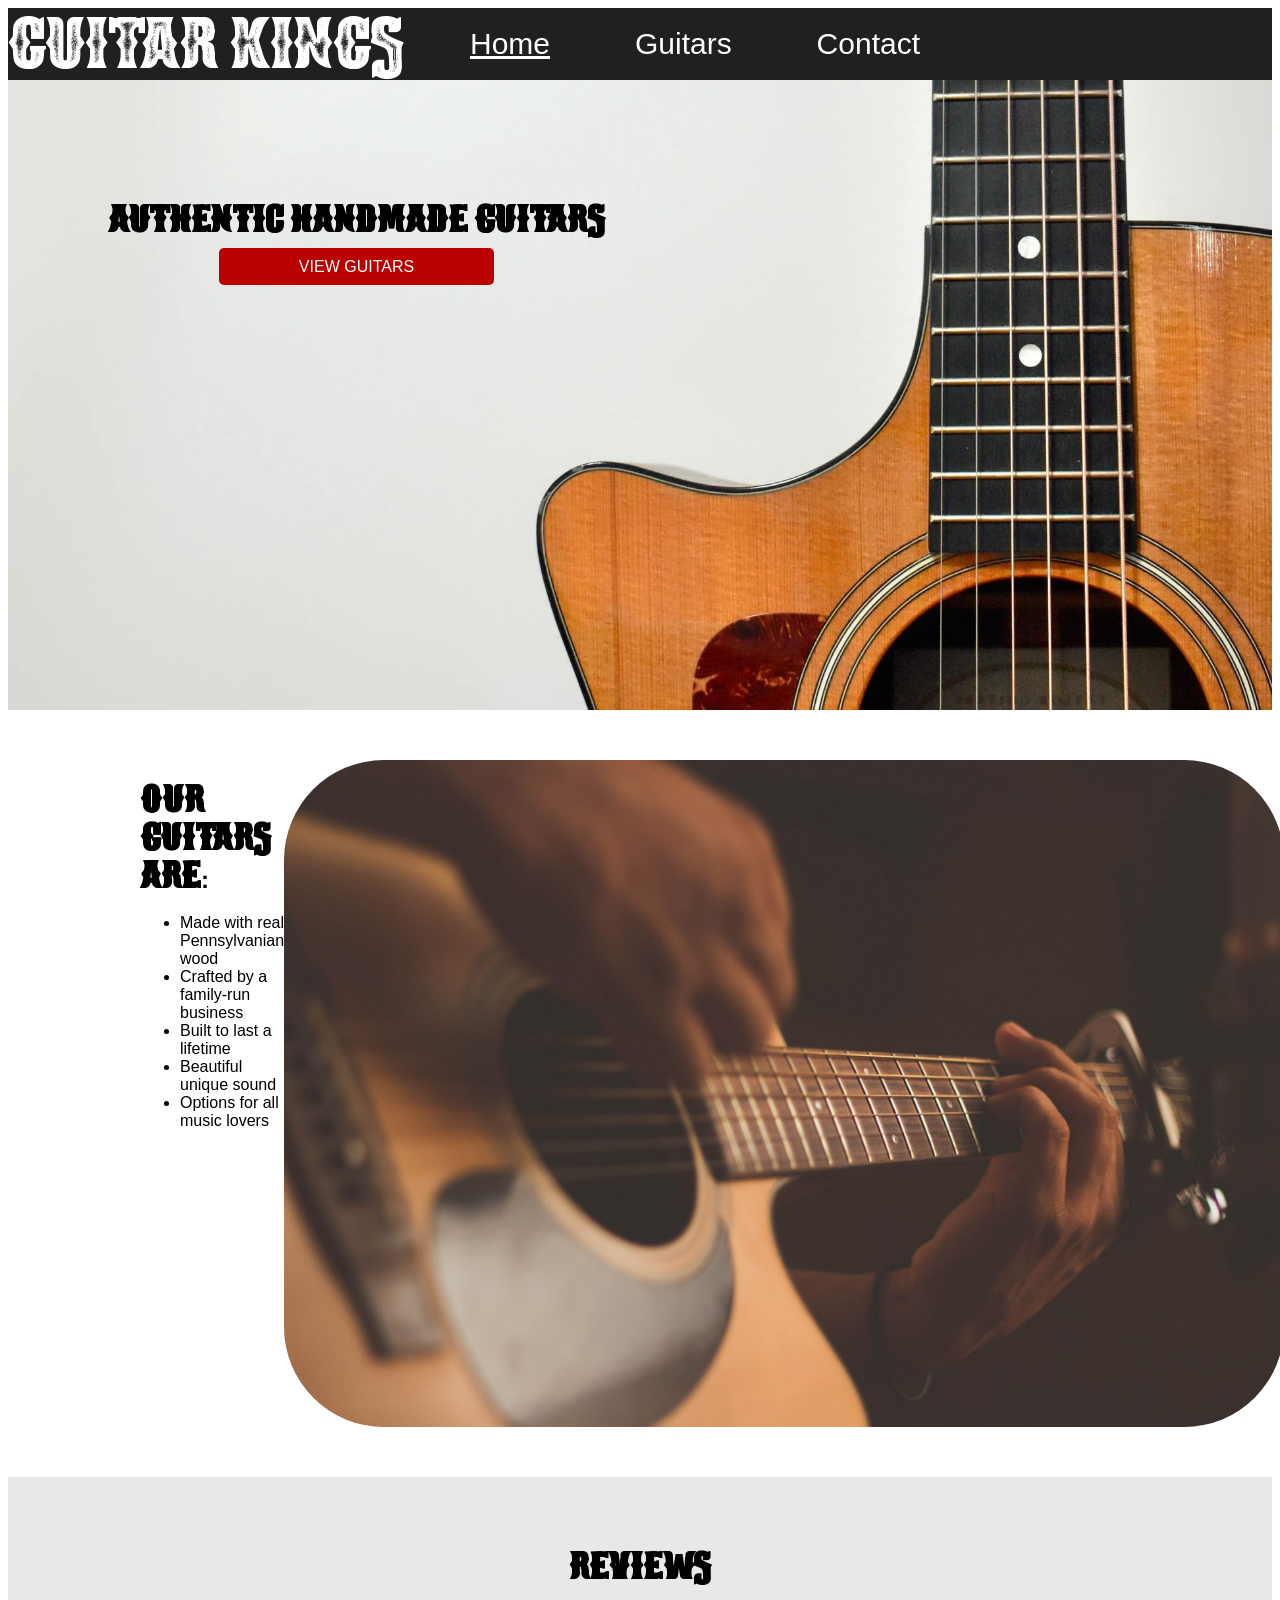
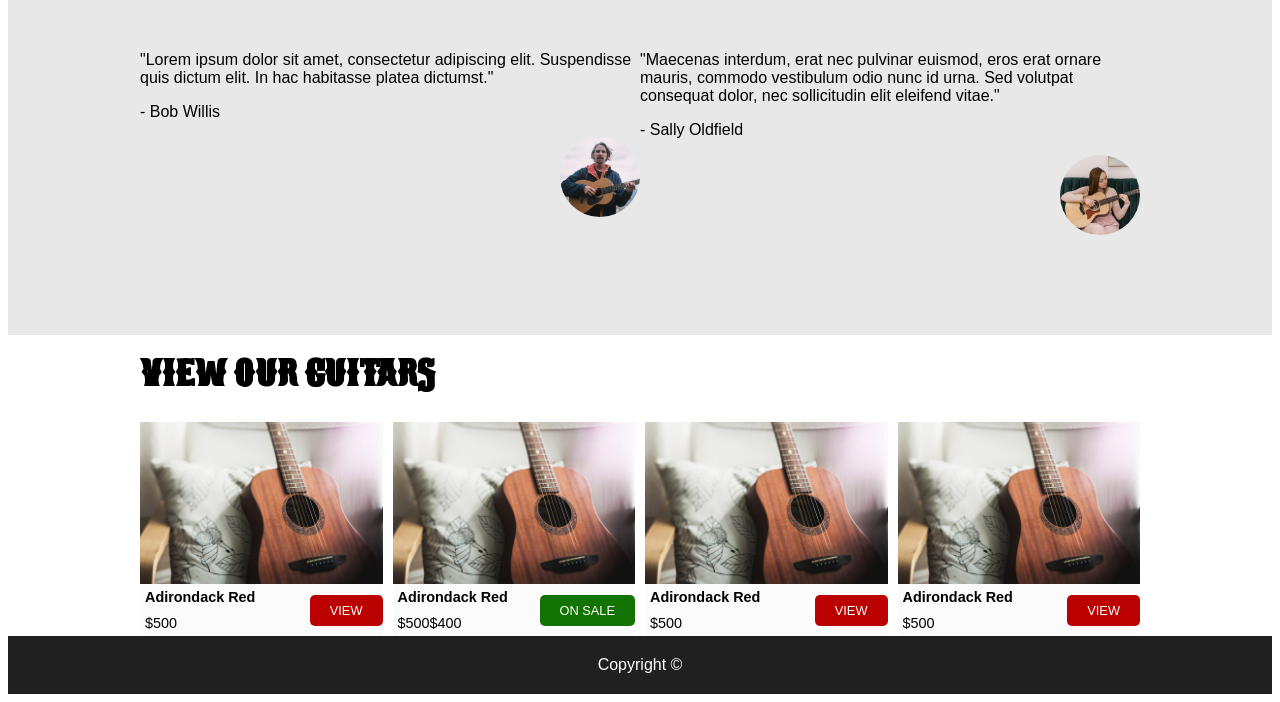
<file: index.html>
<!DOCTYPE html>
<html lang="en">
  <head>
    <meta charset="UTF-8" />
    <meta name="viewport" content="width=device-width, initial-scale=1.0" />
    <meta
      name="description"
      content="Get real authentic, hand-crafted guitars from Guitar Kings"
    />
    <title>Guitar Kings | Home</title>
    <link href="../css/style.css" rel="stylesheet" />
  </head>
  <body>
    <header>
      <a class="logo" href="index.html">Guitar Kings</a>
      <nav>
        <ul>
          <li>
            <a href="index.html"><span class="underline">Home</span></a>
          </li>
          <li><a href="guitars.html">Guitars</a></li>
          <li><a href="contact.html">Contact</a></li>
        </ul>
      </nav>
    </header>
    <section class="autenticIMG">
      <div class="welcome_content">
        <h1>Authentic Handmade Guitars</h1>
        <a href="guitars.html" class="cta">View Guitars</a>
      </div>
    </section>
    <main>
      <section class="selling-points">
        <div>
          <h2>Our Guitars Are:</h2>
          <ul>
            <li>Made with real Pennsylvanian wood</li>
            <li>Crafted by a family-run business</li>
            <li>Built to last a lifetime</li>
            <li>Beautiful unique sound</li>
            <li>Options for all music lovers</li>
          </ul>
        </div>
        <img
          src="images/home-info.jpg"
          alt="Hand strumming guitar"
          class="selling-points_image"
        />
      </section>
      <section class="reviews">
        <h2>Reviews</h2>
        <div class="review_section">
          <div>
            <p>
              "Lorem ipsum dolor sit amet, consectetur adipiscing elit.
              Suspendisse quis dictum elit. In hac habitasse platea dictumst."
            </p>
            <span class="reviews_name"><p>- Bob Willis</p></span>
            <img
              src="images/review-bio.jpg"
              alt="Profile picture of Bob Willis"
              class="review_portrait"
            />
          </div>
          <div>
            <p>
              "Maecenas interdum, erat nec pulvinar euismod, eros erat ornare
              mauris, commodo vestibulum odio nunc id urna. Sed volutpat
              consequat dolor, nec sollicitudin elit eleifend vitae."
            </p>
            <span class="reviews_name"><p>- Sally Oldfield</p></span>
            <img
              src="images/review-bio2.jpg"
              alt="Profile picture of Bob Willis"
              class="review_portrait"
            />
          </div>
        </div>
      </section>
      <section class="featured">
        <h2>View Our Guitars</h2>
        <div class="products">
          <img src="images/product.jpg" alt="Adirondack Red" />
          <h3>Adirondack Red</h3>
          <p>$500</p>
          <a href="/products/adirondack-red.html" class="cta-home-red">View</a>
        </div>
        <div class="products">
          <img src="images/product.jpg" alt="Adirondack Red" />
          <h3>Adirondack Red</h3>
          <p><span>$500</span>$400</p>
          <a href="/products/adirondack-red.html" class="cta-home-sale"
            >On sale</a
          >
        </div>
        <div class="products">
          <img src="images/product.jpg" alt="Adirondack Red" />
          <h3>Adirondack Red</h3>
          <p>$500</p>
          <a href="/products/adirondack-red.html" class="cta-home-red">View</a>
        </div>
        <div class="products">
          <img src="images/product.jpg" alt="Adirondack Red" />
          <h3>Adirondack Red</h3>
          <p>$500</p>
          <a href="/products/adirondack-red.html" class="cta-home-red">View</a>
        </div>
      </section>
    </main>
    <footer>Copyright &copy;</footer>
  </body>
</html>
</file>
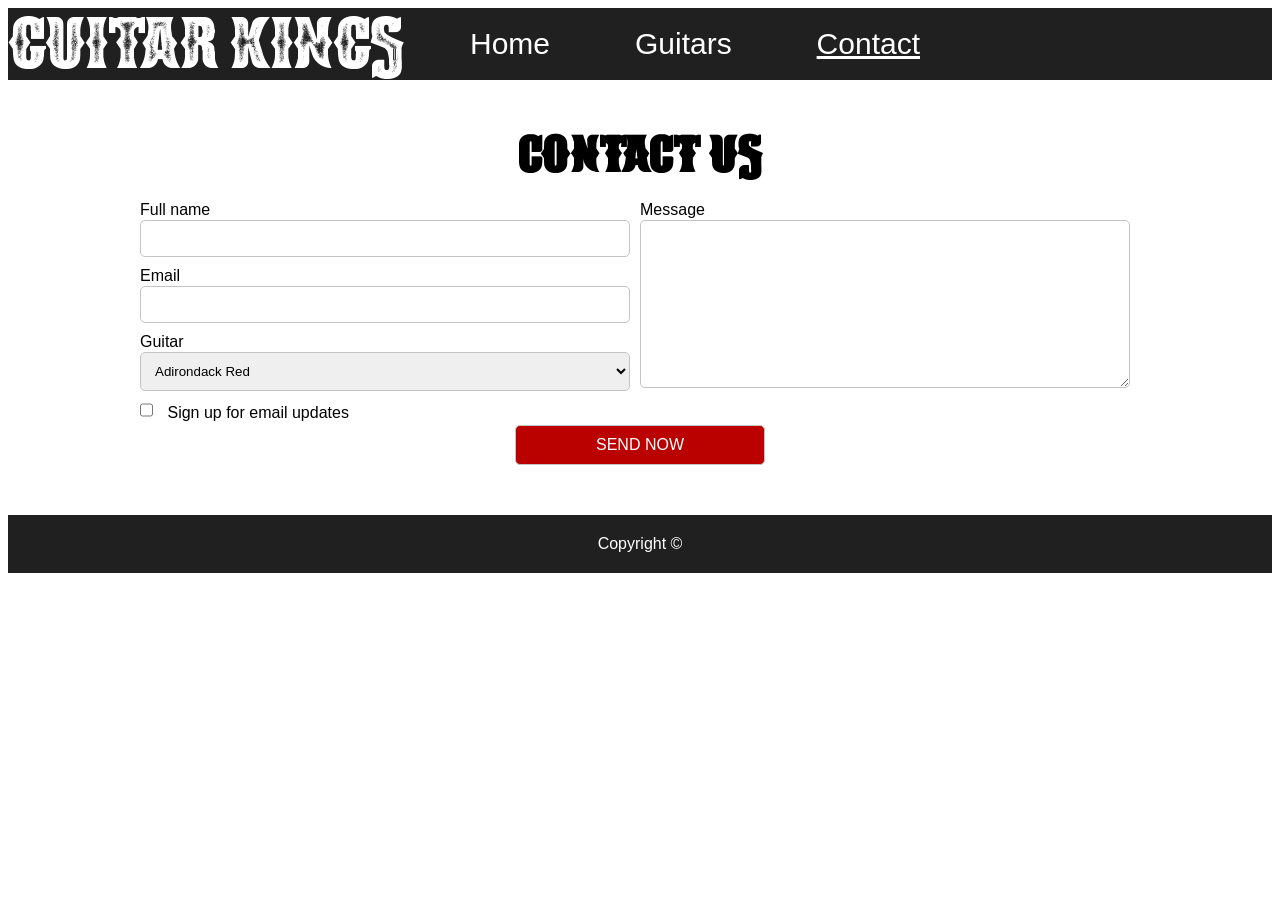
<file: contact.html>
<!DOCTYPE html>
<html lang="en">
  <head>
    <meta charset="UTF-8" />
    <meta name="viewport" content="width=device-width, initial-scale=1.0" />
    <title>Document</title>
    <link href="../css/style.css" rel="stylesheet" />
  </head>
  <body>
    <header>
      <a class="logo" href="index.html">Guitar Kings</a>
      <nav>
        <ul>
          <li><a href="index.html">Home</a></li>
          <li><a href="guitars.html">Guitars</a></li>
          <li>
            <a href="contact.html"><span class="underline">Contact</span></a>
          </li>
        </ul>
      </nav>
    </header>
    <main class="contact">
      <h1>Contact Us</h1>
      <form method="POST">
        <div class="form_wrap">
          <section>
            <label for="name">Full name</label>
            <input type="text" id="name" name="name" />
            <lable for="Email">Email</lable>
            <input type="Email" id="Email" name="Email" />
            <label for="guitar">Guitar</label>
            <select id="guitar" name="Guitar">
              <option value="Adirondack Red">Adirondack Red</option>
              <option value="Adirondack Blue">Adirondack Blue</option>
              <option value="Adirondack Green">Adirondack Green</option>
            </select>
            <div>
              <input type="checkbox" id="email-updates" name="email-updates" />
              <label for="email-updates">Sign up for email updates</label>
            </div>
          </section>
          <section>
            <label for="message">Message</label>
            <textarea id="message" ="name" ="message"></textarea>
          </section>
        </div>
        <input type="submit" value="Send Now" class="cta" />
      </form>
    </main>
    <footer>Copyright &copy;</footer>
  </body>
</html>
</file>
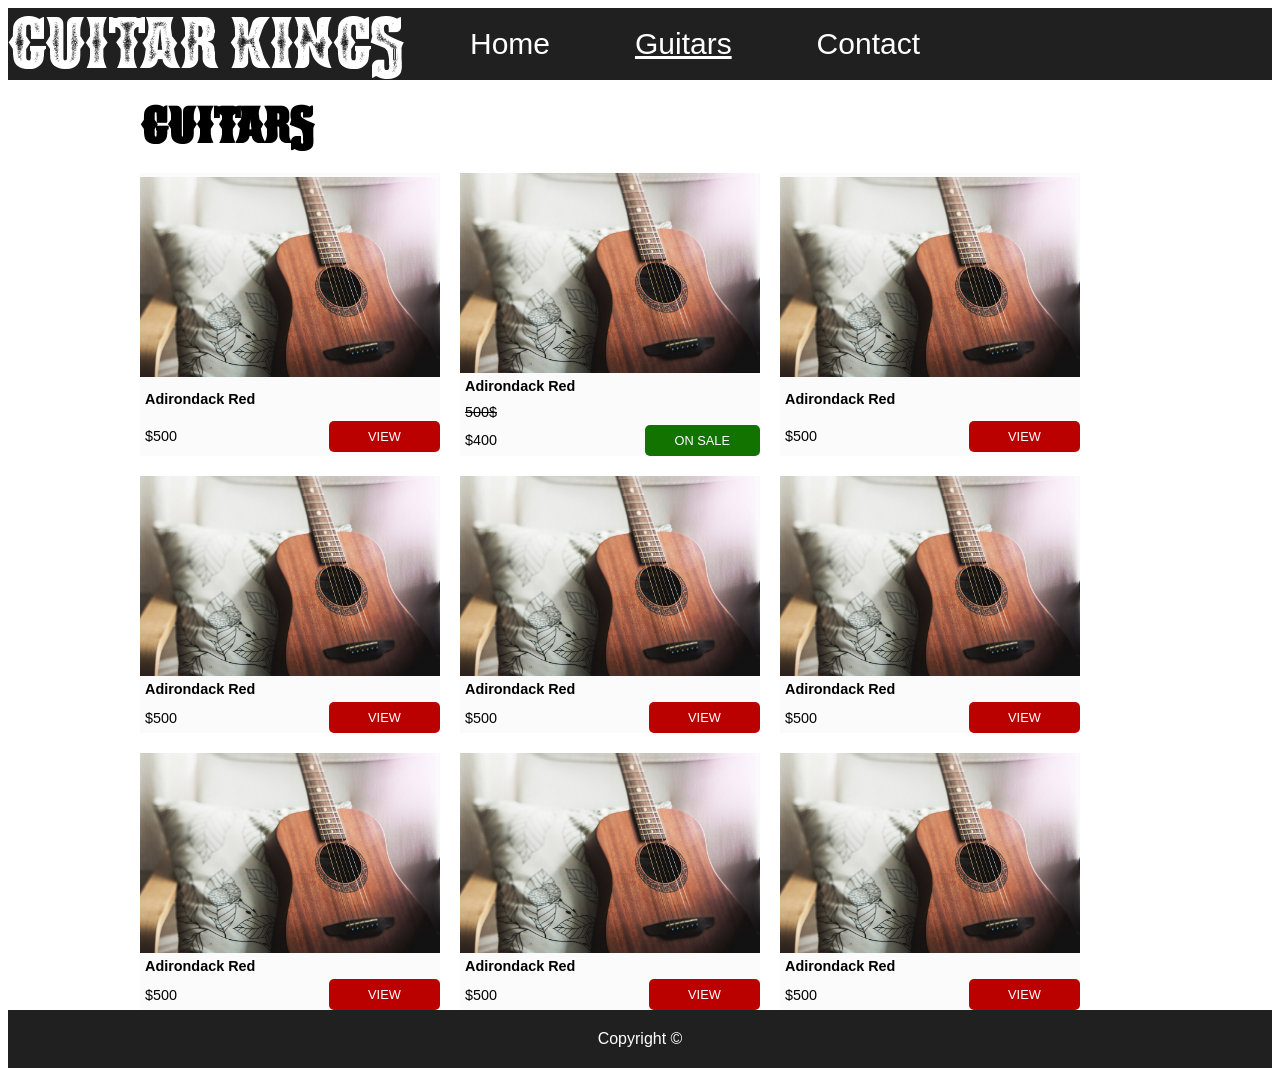
<file: guitars.html>
<!DOCTYPE html>
<html lang="en">
  <head>
    <meta charset="UTF-8" />
    <meta name="viewport" content="width=device-width, initial-scale=1.0" />
    <title>Document</title>
    <link href="../css/style.css" rel="stylesheet" />
  </head>
  <body>
    <header>
      <a class="logo" href="index.html">Guitar Kings</a>
      <nav>
        <ul>
          <li><a href="index.html">Home</a></li>
          <li>
            <a href="guitars.html"><span class="underline">Guitars</span></a>
          </li>
          <li><a href="contact.html">Contact</a></li>
        </ul>
      </nav>
    </header>
    <main class="guitars">
      <h1>Guitars</h1>
      <section class="product-list">
        <div class="products">
          <img src="images/product.jpg" alt="Adirondack Red" />
          <h2>Adirondack Red</h2>
          <p>$500</p>
          <a href="/products/adirondack-red.html" class="cta-button-red"
            >View</a
          >
        </div>
        <div class="products">
          <img src="images/product.jpg" alt="Adirondack Red" />
          <h2>Adirondack Red</h2>
          <p class="old-price">500$</p>
          <p>$400</p>
          <a href="/products/adirondack-red.html" class="cta-button-green"
            >On sale</a
          >
        </div>
        <div class="products">
          <img src="images/product.jpg" alt="Adirondack Red" />
          <h2>Adirondack Red</h2>
          <p>$500</p>
          <a href="/products/adirondack-red.html" class="cta-button-red"
            >View</a
          >
        </div>
        <div class="products">
          <img src="images/product.jpg" alt="Adirondack Red" />
          <h2>Adirondack Red</h2>
          <p>$500</p>
          <a href="/products/adirondack-red.html" class="cta-button-red"
            >View</a
          >
        </div>
        <div class="products">
          <img src="images/product.jpg" alt="Adirondack Red" />
          <h2>Adirondack Red</h2>
          <p>$500</p>
          <a href="/products/adirondack-red.html" class="cta-button-red"
            >View</a
          >
        </div>
        <div class="products">
          <img src="images/product.jpg" alt="Adirondack Red" />
          <h2>Adirondack Red</h2>
          <p>$500</p>
          <a href="/products/adirondack-red.html" class="cta-button-red"
            >View</a
          >
        </div>
        <div class="products">
          <img src="images/product.jpg" alt="Adirondack Red" />
          <h2>Adirondack Red</h2>
          <p>$500</p>
          <a href="/products/adirondack-red.html" class="cta-button-red"
            >View</a
          >
        </div>
        <div class="products">
          <img src="images/product.jpg" alt="Adirondack Red" />
          <h2>Adirondack Red</h2>
          <p>$500</p>
          <a href="/products/adirondack-red.html" class="cta-button-red"
            >View</a
          >
        </div>
        <div class="products">
          <img src="images/product.jpg" alt="Adirondack Red" />
          <h2>Adirondack Red</h2>
          <p>$500</p>
          <a href="/products/adirondack-red.html" class="cta-button-red"
            >View</a
          >
        </div>
      </section>
    </main>
    <footer>Copyright &copy;</footer>
  </body>
</html>
</file>
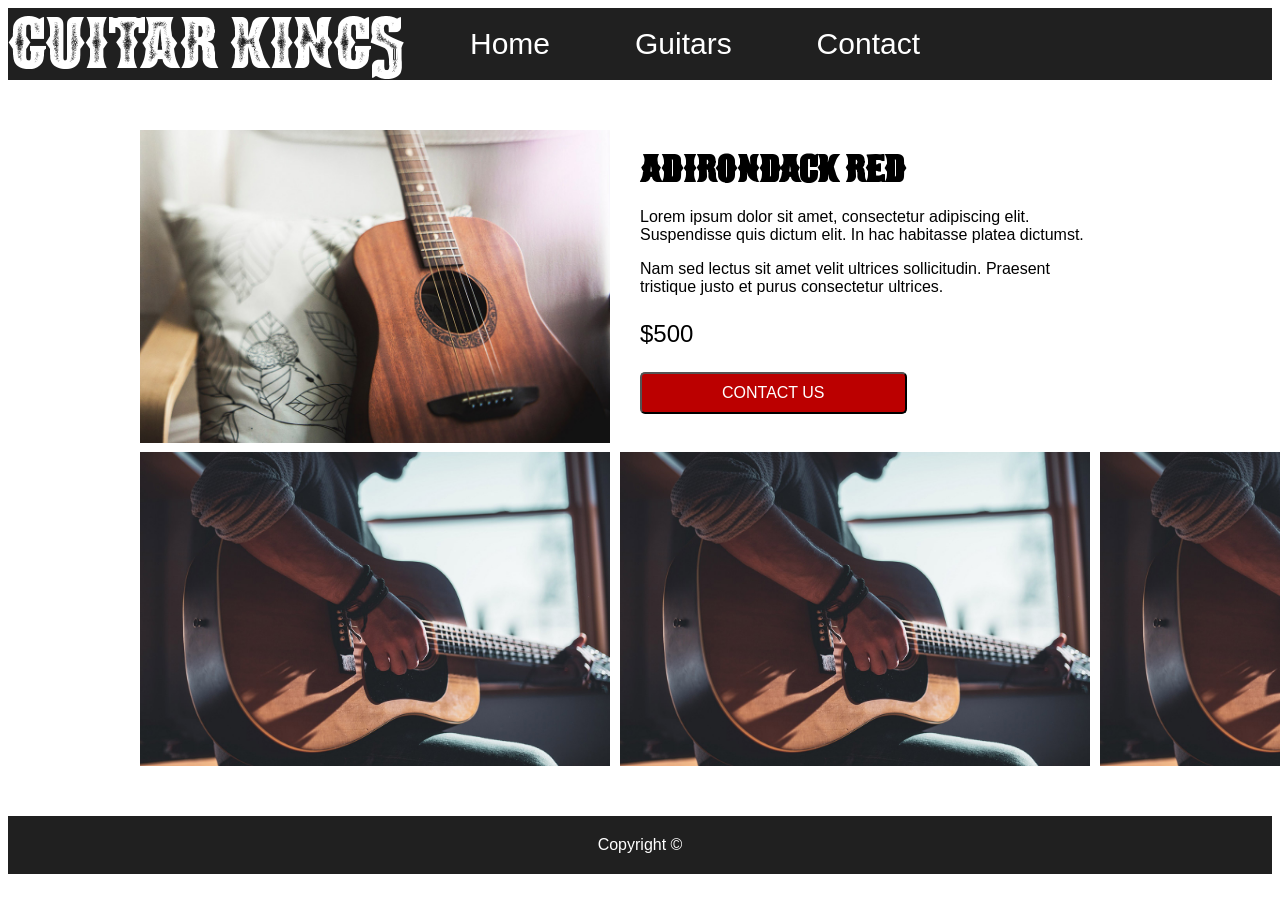
<file: products/adirondack-red.html>
<!DOCTYPE html>
<html lang="en">
  <head>
    <meta charset="UTF-8" />
    <meta name="viewport" content="width=device-width, initial-scale=1.0" />
    <title>Document</title>
    <link href="../css/style.css" rel="stylesheet" />
  </head>
  <body>
    <header>
      <a class="logo" href="index.html">Guitar Kings</a>
      <nav>
        <ul>
          <li><a href="index.html">Home</a></li>
          <li><a href="guitars.html">Guitars</a></li>
          <li><a href="contact.html">Contact</a></li>
        </ul>
      </nav>
    </header>
    <main class="product-specific">
      <section>
        <img src="/images/product.jpg" alt="Guitar" class="product_IMG" />
        <div class="product_thumbnails">
          <img
            src="/images/product-specific.jpg"
            alt="Playing guitar"
            class="product_IMG"
          />
          <img
            src="/images/product-specific.jpg"
            alt="Playing guitar"
            class="product_IMG"
          />
          <img
            src="/images/product-specific.jpg"
            alt="Paying guitar"
            class="product_IMG"
          />
          <img
            src="/images/product-specific.jpg"
            alt="Playing guitar"
            class="product_IMG"
          />
        </div>
      </section>
      <section class="product_text">
        <h1>Adirondack Red</h1>
        <p>
          Lorem ipsum dolor sit amet, consectetur adipiscing elit. Suspendisse
          quis dictum elit. In hac habitasse platea dictumst.
        </p>
        <p>
          Nam sed lectus sit amet velit ultrices sollicitudin. Praesent
          tristique justo et purus consectetur ultrices.
        </p>
        <p class="product_price">$500</p>
        <button class="cta">Contact Us</button>
      </section>
    </main>
    <footer>Copyright &copy;</footer>
  </body>
</html>
</file>
<file: css/style.css>
@font-face {
  font-family: "Boots And Spurs";
  src: url("/fonts/BootsAndSpurs.ttf") format(truetype);
}
h1,
h2,
.logo {
  font-family: "Boots And Spurs", "Segoe UI", Tahoma, Geneva, Verdana,
    sans-serif;
}
.product-list h2 {
  font-family: "roboto", Verdana, Geneva, Tahoma, sans-serif;
}

body {
  font-family: "Roboto", Verdana, Geneva, Tahoma, sans-serif;

}
header {
  background-color: #202020;
  color: #fff;
  display: flex;
  align-items: center;
}

header a {
  color: #fff;
  text-decoration: none;
  padding: none;
  font-size: 30px;
}

nav {
  margin-left: 25px;
}
nav ul {
  list-style: none;
  display: flex;
  justify-content: space-between;
  width: 450px;
}

/* nav li { 
  inline-block;
/* } */

.cta {
  background-color: #bb0000;
  color: #fff;
  font-size: 1em;
  text-transform: uppercase;
  padding: 10px 80px;
  border-radius: 5px;
  text-decoration: none;
  margin: auto;
}

.cta-home-red {
  background-color: #bb0000;
  color: #fff;
  font-size: 0.8em;
  text-transform: uppercase;
  padding: 8px 20px;
  text-decoration: none;
  border-radius: 5px;
  grid-column: 2;
  grid-row: 2/4;
}

.cta-home-sale {
  background-color: #127300;
  text-decoration: none;
  color: #fff;
  text-transform: uppercase;
  padding: 8px 20px;
  font-size: 0.8em;
  border-radius: 5px;
  grid-column: 2;
  grid-row: 2/4;
}

footer {
  background-color: #202020;
  color: #fff;
  text-align: center;
  padding: 20px;
}

/* Home Page */
.autenticIMG {
  background-image: url("/images/home-header.jpg");
  min-height: 70vh;
  background-size: cover;
  background-position-x: right;
  background-position-y: bottom;
  background-repeat: no-repeat;
  position: relative;
}
.welcome_content {
  position: absolute;
  top: 100px;
  left: 100px;
  text-align: center;
}

.logo {
  font-size: 45px;
}

.selling-points_image {
  border-radius: 100px;
  display: flex;
  position: relative;
  width: 100%;
  height: 100%;
  /* Bilde forårsaket Overflow så måtte sette scaleable limits på bilde*/
}

.selling-points {
  max-width: 1000px;
  margin: 50px auto;
  display: flex;
}

.selling-points > *,
.review_section > * {
  flex: 1;
}

.reviews {
  background-color: #e8e8e8;
  text-align: center;
  padding: 50px;
}

.review_portrait {
  width: 80px;
  border-radius: 50%;
  float: right;
}

.reviews_name {
  display: block;
}

.featured {
  display: grid;
  grid-template-columns: repeat(4, 1fr);
  max-width: 1000px;
  margin: auto;
  grid-gap: 10px;
}
.featured h2 {
  grid-column: -1/1;
}

.featured img {
  width: 100%;
}

.products img {
  grid-column: -1/1;
}

.products h2,
.products h3,
.products p {
  grid-column: 1;
  font-size: 0.9em;
  margin: 5px;
}

.review_section {
  display: flex;
  max-width: 1000px;
  margin: 50px auto;
  text-align: left;
}

.reviews_section div {
  margin: 50px;
}

.products {
  background-color: #fbfbfb;
  display: grid;
  grid-template-columns: 1fr auto;
  align-items: center;
}

.underline {
  text-decoration: underline;
}
/*Product page*/
.product_IMG {
  width: 100%;
}

.product_thumbnails {
  display: flex;
  justify-content: space-between;
  gap: 10px;
  margin-top: 5px;
}

.product-specific {
  display: flex;
  max-width: 1000px;
  margin: 50px auto;
}

.product-specific a {
  display: block;
  width: 95.767px;
  margin: auto;
}
.product-specific > * {
  flex: 1;
}
.product_text {
  padding: 0px 30px;
}

.product_price {
  font-size: 1.5em;
}

/* Contact page */
input,
select,
textarea {
  border: 1px solid #c4c4c4;
  border-radius: 5px;
  margin: 1px 10px 10px 0px;
  padding: 10px;
  height: 65%;
}

textarea {
  height: 65%;
}

.contact {
  max-width: 1000px;
  margin: 50px auto;
  text-align: center;
}

.form_wrap {
  display: flex;
  text-align: left;
}

.form_wrap > * {
  flex: 1;
  display: flex;
  flex-direction: column;
}

/* guitar page*/

.guitars {
  max-width: 1000px;
  margin: auto;
}
.cta-button-red {
  background-color: #bb0000;
  color: #fff;
  font-size: 0.8em;
  text-transform: uppercase;
  padding: 8px 30px;
  text-decoration: none;
  border-radius: 5px;
  min-width: 51.2px;
  text-align: center;
}

.cta-button-green {
  background-color: #127300;
  color: #fff;
  font-size: 0.8em;
  text-transform: uppercase;
  padding: 8px 30px;
  text-decoration: none;
  border-radius: 5px;
  min-width: 51.2px;
  text-align: center;
}

.product-list {
  display: grid;
  grid-template-columns: repeat(auto-fit, 300px);
  grid-gap: 20px;
}

.products img {
  width: 100%;
}

.old-price {
  text-decoration: line-through;
}

/*.products:nth-child(2) {
  display: flex;
}/*
</file>
